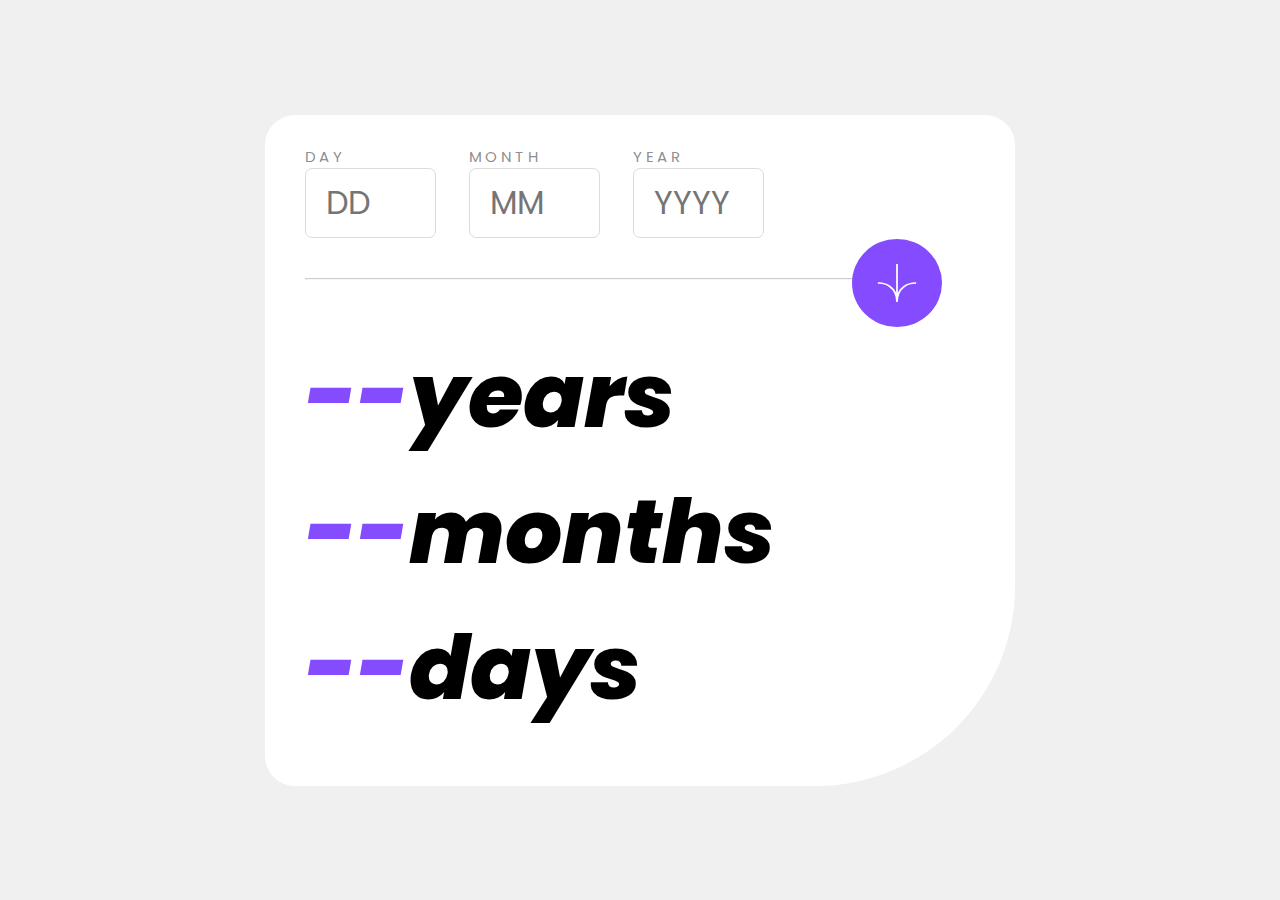
<file: src/index.html>
<!DOCTYPE html>
<html lang="en">
<head>
  <meta charset="UTF-8">
  <meta name="viewport" content="width=device-width, initial-scale=1.0"> <!-- displays site properly based on user's device -->

  <link rel="icon" type="image/png" sizes="32x32" href="./assets/images/favicon-32x32.png">
  
  <link rel="preconnect" href="https://fonts.googleapis.com">
  <link rel="preconnect" href="https://fonts.gstatic.com" crossorigin>
  <link href="https://fonts.googleapis.com/css2?family=Outfit:wght@400;700&family=Poppins:ital,wght@0,700;1,400;1,800&display=swap" rel="stylesheet">

  <title>Frontend Mentor | Age calculator app</title>

  <!-- Feel free to remove these styles or customise in your own stylesheet 👍 -->
  
  <link rel="stylesheet" href="style.css">

</head>
<body>
<div class="container">
  <div id="main-card">

    <div id="top-card">
      <div id="item-1">D A Y
        <input type="text" id="day" placeholder="DD">
      </div>
      <div id="item-2">M O N T H
        <input type="text" id="month" placeholder="MM">
      </div>
      <div id="item-3">Y E A R
        <input type="text" id="year" placeholder="YYYY">
      </div>
    </div>

    <div id="button-hr">
        <hr>
        <button id="submit-hr" onclick="ageCalc()" ><img  id="item-4" src="assets\images\icon-arrow.svg" alt="submit icon"/></button>
    </div>

    <div id="bottom-card">
      <div class="year-item"><p><span id="year1">--</span>years</p></div>
      <div class="month-item"><p><span id="month1">--</span>months</p></div>
      <div class="day-item"><p><span id="day1">--</span>days</p></div>
    </div>
  </div>
</div>

<script src="age_calc.js"></script>
</body>
</html>
</file>
<file: src/style.css>
*{
    box-sizing: border-box;
}   
html, body{
    margin:0;
    font-family: 'Poppins', sans-serif;
    background-color:hsl(0, 0%, 94%);
}


::placeholder{
    font-family: 'Poppins', sans-serif;
    padding-left:10px;
    font-size:32px;
}

.container{
    height:100vh;
    display:flex;
    align-items:center;
    justify-content: center;
}

#main-card{
    width:750px;
    height:auto;
    border-radius:30px;
    border-bottom-right-radius:200px;
    background-color:hsl(0, 0%, 100%) ;
    display:flex;
    flex-direction:column;
    padding-left:10px;
    padding-right:50px;
}

#top-card{
    display: flex;
    padding:30px;
    padding-bottom: 0;
    width:80%;
}
#item-1,#item-2,#item-3{
    font-size: 15px;
    display: flex;
    flex-direction: column;
    color:rgba(113,111,111,0.8);
}

#item-4{
    padding:25px;
    width:90px;
    border-radius:50%;
    background-color: hsl(259, 100%, 65%);
    margin:0;
}

input{
    border-radius: 7px;
    border:1px solid hsl(0, 0%, 86%);
    width:80%;
    height:70px;

    font-family: 'Poppins', sans-serif;
    padding-left:10px;
    font-size:32px;
}

input[type=text]:focus {
    outline: none;
    border: 3px solid hsl(259, 100%, 65%);
  }

hr{
    margin-left:30px;
    margin-top: 40px;
    margin-right: 0;
    width:80%;
    opacity: 0.5;
}

#button-hr{
    position: relative;
}

#submit-hr{
    position: absolute;
    right:17px;
    top:0;
    border:none;
    border-radius:60%;
    background-color:transparent;
}

#item-4:hover{
    cursor: pointer;
    background-color: black;
}

#bottom-card{
    margin-top: 10px;
    padding:30px;
    padding-bottom:50px;
    font-weight:800;
}

.year-item,.month-item,.day-item{
    display:flex;
    font-weight:800;
    font-style:italic;
    font-size:90px;
}

p{
    padding:0;
    margin:0;
}

#year1,#month1,#day1{
    color:hsl(259, 100%, 65%);
}

@media (max-width:500px){
    hr{
        margin-left:19px;
        width:100%;
    }
    #main-card{
        border-bottom-right-radius: 150px;
        margin-left:50px;
        margin-right:40px;
        padding-right:30px;
    }
    .year-item,.month-item,.day-item{
        font-size:2.5rem;
        padding-right:0px;
        margin:0;
    }
  #year1,#month1,#day1{
    font-size:2.5rem;
    padding:0px;
  }
    #top-card{
        padding-left:0px;
        padding-right:15px;
        padding-bottom:0px;
        width:115%;
    }
    #item-1,#item-2,#item-3{
        font-size:12px;
        padding:7px;
    }
    #item-4{
        width:60px;
        padding:15px;
        margin-top: 10px;
    }
    ::placeholder{
        font-size:17px;
        padding-left:0px;
    }
    input{
        width:105%;
        font-size:17px;
    }
    #bottom-card{
        display:flex;
        flex-direction: column;
        padding-right:0;
        padding-top:40px;
        margin:0;
        padding-left:10px;
        padding-bottom:50px;
    }
    #submit-hr{
      left:55%;  
      /*right:80px;*/
       transform: translate(-50%, 0);
    }
}
</file>
